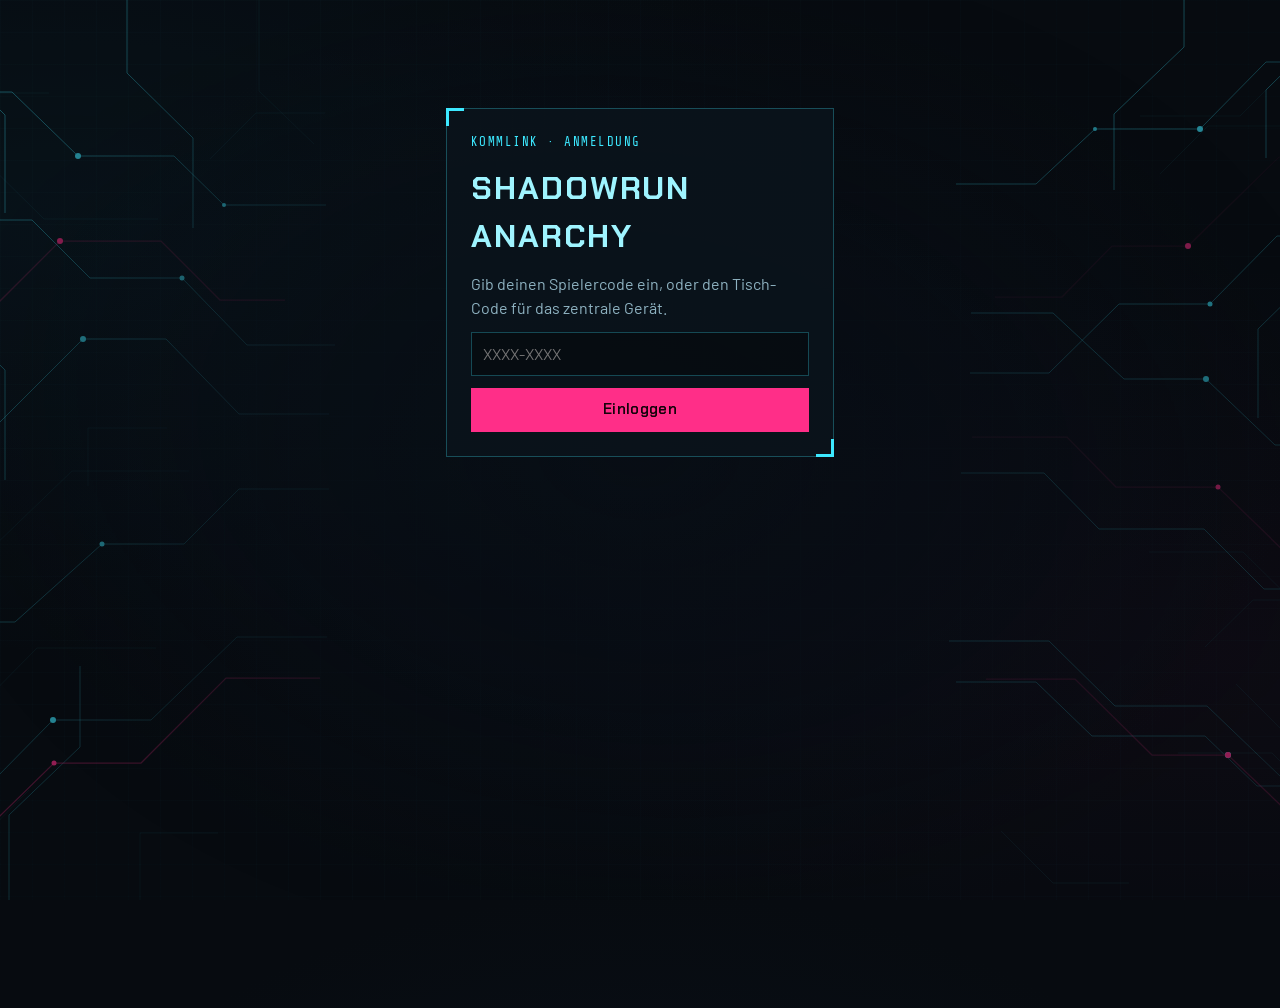
<file: index.html>
<!DOCTYPE html>
<html lang="de">
<head>
<meta charset="utf-8">
<meta name="viewport" content="width=device-width, initial-scale=1, viewport-fit=cover">
<meta name="theme-color" content="#070b10">
<meta name="robots" content="noindex">
<title>Shadowrun Anarchy – Kommlink</title>
<link rel="preconnect" href="https://fonts.googleapis.com">
<link rel="preconnect" href="https://fonts.gstatic.com" crossorigin>
<link href="https://fonts.googleapis.com/css2?family=Chakra+Petch:wght@500;600;700&family=Barlow:wght@400;500;600&family=Share+Tech+Mono&display=swap" rel="stylesheet">
<link rel="stylesheet" href="style.css?v=matrix1">
</head>
<body>
<div class="matrix-bg" aria-hidden="true">
  <svg class="matrix-bg__network" viewBox="0 0 1440 900" preserveAspectRatio="xMidYMid slice" xmlns="http://www.w3.org/2000/svg">
    <defs>
      <linearGradient id="matrix-cyan" x1="0" y1="0" x2="1" y2="1"><stop stop-color="#3de8ff" stop-opacity=".65"/><stop offset="1" stop-color="#3de8ff" stop-opacity=".08"/></linearGradient>
      <linearGradient id="matrix-pink" x1="0" y1="1" x2="1" y2="0"><stop stop-color="#ff2e88" stop-opacity=".46"/><stop offset="1" stop-color="#ff2e88" stop-opacity=".05"/></linearGradient>
    </defs>
    <g class="matrix-bg__drift" fill="none" stroke="url(#matrix-cyan)" stroke-width="1">
      <path d="M-30 92H92l66 64h96l50 49h102M0 220h112l58 58h92l65 67h88M-40 422h120l83-83h83l73 75h90M-30 622H95l87-78h82l55-55h90M-30 779h105l58-59h98l86-83h90M27-25v82l58 58v98M207-25v98l66 65v90M-20 318h52l53 52v110M89 900v-85l71-68v-81"/>
      <path d="M1470 62h-124l-66 67h-105l-59 55h-80m444 52h-123l-67 68h-91l-70 69h-79m425 72h-120l-69-66h-82l-71-66h-82m419 276h-126l-60-60h-105l-55-56h-83m426 303h-107l-73-70h-92l-66-65h-100m420 145h-112l-52-50h-113l-56-54h-80m378-737v78l-68 67v68m-82-203v92l-70 67v76m250 92h-58l-48 47v89m94 477v-97l-70-71v-70"/>
    </g>
    <g fill="none" stroke="url(#matrix-pink)" stroke-width="1.25">
      <path d="M-20 306h95l65-65h101l59 59h65M42 900v-47l92-90h87l85-85h94M1460 157h-101l-91 89h-76l-50 51h-67M1460 556h-91l-71-69h-102l-49-50h-95M1395 900v-62l-87-83h-76l-77-76h-89"/>
    </g>
    <g class="matrix-bg__faint" fill="none" stroke="#3de8ff" stroke-opacity=".21" stroke-width=".7">
      <path d="M-20 146h70l74 73h114m-255 331h87l82-79h117m-290 246h70l68-69h119m-180 252v-56l53-54m230-790v91l55 53m1060-93h-69l-65 65h-100m262 497h-97l-62-61h-94m278 275h-80l-75-74h-94m255-598v77l-66 65m-67 541v-90l-64-64"/>
      <path d="M45 146v-53h84m39 393v-58h79m-27 472v-67h78m107-720h-69l-46 46m1097-33h-99l-48 48m171 426h-78l-48 47m-76 236h-76l-52-52"/>
    </g>
    <g class="matrix-bg__nodes" fill="#3de8ff">
      <circle cx="158" cy="156" r="3"/><circle cx="262" cy="278" r="2.5"/><circle cx="163" cy="339" r="3"/><circle cx="182" cy="544" r="2.5"/><circle cx="133" cy="720" r="3"/><circle cx="304" cy="205" r="2"/><circle cx="1280" cy="129" r="3"/><circle cx="1290" cy="304" r="2.5"/><circle cx="1286" cy="379" r="3"/><circle cx="1384" cy="561" r="2"/><circle cx="1308" cy="755" r="3"/><circle cx="1175" cy="129" r="2"/>
    </g>
    <g class="matrix-bg__nodes matrix-bg__nodes--pink" fill="#ff2e88">
      <circle cx="140" cy="241" r="3"/><circle cx="134" cy="763" r="2.5"/><circle cx="1268" cy="246" r="3"/><circle cx="1298" cy="487" r="2.5"/><circle cx="1308" cy="755" r="3"/>
    </g>
    <g class="matrix-bg__signal" fill="none" stroke="#9ff4ff" stroke-width="1.5">
      <path d="M-20 422h100l83-83h83M1460 556h-91l-71-69h-102"/>
    </g>
  </svg>
</div>
<div id="app"></div>
<div id="dialog"></div>
<div class="meldung" id="meldung" role="alert" hidden></div>
<script src="config.js?v=1b2d"></script>
<script src="app.js?v=1b2d"></script>
</body>
</html>
</file>
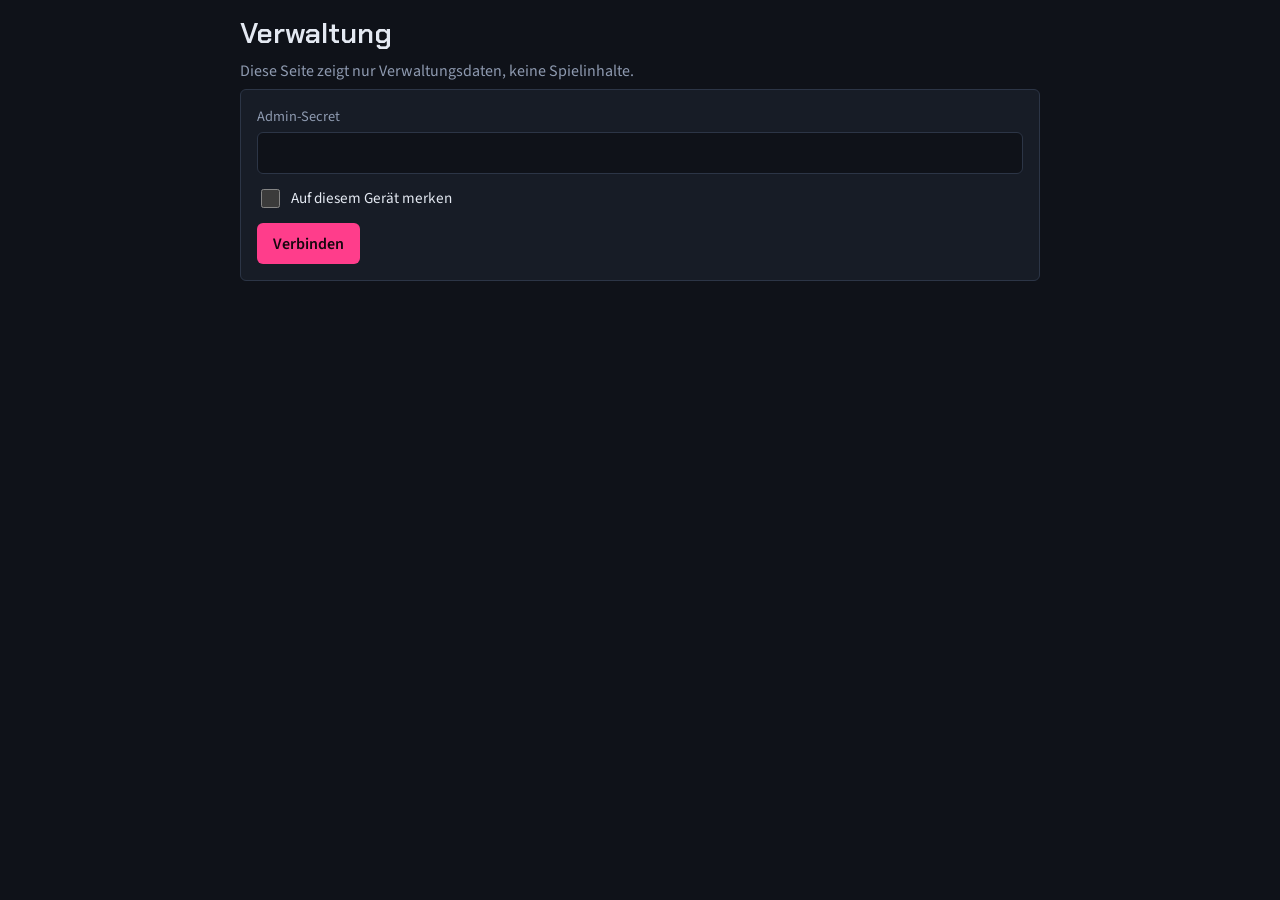
<file: admin.html>
<!DOCTYPE html>
<html lang="de">
<head>
<meta charset="utf-8">
<meta name="viewport" content="width=device-width, initial-scale=1, viewport-fit=cover">
<meta name="theme-color" content="#0f1219">
<meta name="robots" content="noindex">
<title>Shadowrun Anarchy – Verwaltung</title>
<link rel="preconnect" href="https://fonts.googleapis.com">
<link rel="preconnect" href="https://fonts.gstatic.com" crossorigin>
<link href="https://fonts.googleapis.com/css2?family=Chakra+Petch:wght@500;600&family=Source+Sans+3:wght@400;600&display=swap" rel="stylesheet">
<link rel="stylesheet" href="admin.css?v=1b2d">
</head>
<body>
<main>
  <h1>Verwaltung</h1>
  <p class="leise">Diese Seite zeigt nur Verwaltungsdaten, keine Spielinhalte.</p>

  <form class="karte" id="anmeldung">
    <div class="feld">
      <label for="secret">Admin-Secret</label>
      <input id="secret" type="password" autocomplete="current-password">
    </div>
    <label class="check feld"><input type="checkbox" id="merken"> Auf diesem Gerät merken</label>
    <button type="submit">Verbinden</button>
  </form>

  <div id="inhalt" hidden>
    <section class="karte">
      <h2>Spieler</h2>
      <ul class="spielerliste" id="spieler"></ul>
      <form class="zeile" id="neu" style="margin-top:.75rem">
        <input id="neu-name" type="text" placeholder="Name des Spielers" aria-label="Name des Spielers" maxlength="40">
        <button type="submit">Spieler anlegen</button>
      </form>
    </section>

    <section class="karte" id="code-box" hidden>
      <h2>Neuer Code</h2>
      <p id="code-fuer" class="leise"></p>
      <p class="code-anzeige" id="code"></p>
      <p class="leise klein">Der Code wird nur jetzt angezeigt. Schick ihn dem Spieler direkt; bestehende Anmeldungen dieses Spielers sind ab sofort ungültig.</p>
      <div class="zeile">
        <button type="button" id="code-kopieren">Kopieren</button>
        <button type="button" class="zweit" id="code-schliessen">Schließen</button>
      </div>
    </section>

    <section class="karte" id="bogen-box" hidden>
      <h2 id="bogen-titel">Charakterbogen</h2>
      <p class="leise klein">JSON einfügen. Pflicht: name, metatyp, attribute (STR GES WIL LOG CHA), edge. Die Vorlage zeigt alle Felder.</p>
      <textarea id="bogen-json" rows="16" spellcheck="false" style="font-family:ui-monospace,Menlo,Consolas,monospace;font-size:.85rem"></textarea>
      <div class="zeile" style="margin-top:.5rem">
        <button type="button" id="bogen-speichern">Prüfen und speichern</button>
        <button type="button" class="zweit" id="bogen-vorlage">Vorlage einfügen</button>
        <button type="button" class="zweit" id="bogen-schliessen">Schließen</button>
      </div>
      <div id="bogen-ergebnis" class="feld" aria-live="polite"></div>
    </section>

    <section class="karte">
      <h2>KI-Spielleitung</h2>
      <p id="ki-status" class="leise"></p>
      <p id="kosten" class="leise"></p>
      <div class="feld">
        <label for="override">Override bei unvollständigen Abstimmungen</label>
        <select id="override"></select>
      </div>
      <button type="button" class="zweit" id="testrun">Test-Run "Kaltes Wasser" neu starten</button>
    </section>

    <section class="karte">
      <h2>Rückmeldungen der SL <span id="hinweis-zahl" class="leise"></span></h2>
      <p class="leise klein">Probleme, die die KI-Spielleitung oder das System während des Spiels meldet: fehlende Daten, unklare Regeln, verworfene Proben. Zum Nacharbeiten nach dem Run.</p>
      <label class="check feld"><input type="checkbox" id="playtest"> Im Playtest auch am Tisch in der Chronik zeigen</label>
      <ul class="spielerliste" id="hinweise"></ul>
      <div class="zeile" style="margin-top:.5rem">
        <button type="button" class="zweit" id="hinweise-laden">Aktualisieren</button>
        <button type="button" class="gefahr" id="hinweise-loeschen">Erledigte löschen</button>
      </div>
    </section>

    <section class="karte">
      <h2>Tischgerät</h2>
      <p class="leise klein">Das zentrale Gerät (iPad oder Fernseher) meldet sich mit diesem Code an. Es sieht nur die Tischansicht, nie private Nachrichten.</p>
      <p id="tisch-status" class="leise"></p>
      <button type="button" id="tisch-code">Tisch-Code erzeugen</button>
    </section>

    <section class="karte">
      <h2>Szenenkopf</h2>
      <p class="leise klein">Steht oben auf der Tischansicht. Ab Phase 1b-2 setzt ihn die KI-Spielleitung selbst.</p>
      <div class="zeile feld">
        <div><label for="sz-ort">Ort</label><input id="sz-ort" type="text" placeholder="z. B. Hamburg · Speicherstadt"></div>
        <div><label for="sz-zeit">Zeit</label><input id="sz-zeit" type="text" placeholder="z. B. 23:47 · Nieselregen"></div>
      </div>
      <div class="zeile feld">
        <div><label for="sz-run">Run</label><input id="sz-run" type="text" placeholder="z. B. Testlauf"></div>
        <div><label for="sz-szene">Szene</label><input id="sz-szene" type="text" placeholder="z. B. 1/1"></div>
      </div>
      <button type="button" id="sz-speichern">Szenenkopf speichern</button>
    </section>

    <section class="karte">
      <h2>Sitzung und Einstellungen</h2>
      <p id="sitzung" class="leise"></p>
      <label class="check feld"><input type="checkbox" id="pp-reset"> Plotpunkte zu jedem Sitzungsbeginn auf 3 zurücksetzen (Auslegung S. 47)</label>
      <div class="zeile">
        <button type="button" class="zweit" id="sitzung-beenden">Laufende Sitzung beenden</button>
        <button type="button" class="gefahr" id="protokoll-leeren">Protokoll löschen</button>
        <button type="button" class="zweit" id="abmelden">Secret vergessen</button>
      </div>
    </section>
  </div>
</main>
<div class="meldung" id="meldung" role="alert" hidden></div>
<script src="config.js?v=1b2d"></script>
<script src="admin.js?v=1b2d"></script>
</body>
</html>
</file>
<file: style.css>
/* Kommlink-HUD: dunkle AR-Oberfläche, Cyan für Information, Magenta für Proben und Aktionen */
:root {
  --grund: #070b10;
  --glas: rgba(11, 20, 28, 0.88);
  --glas-2: #0a1118;
  --linie: rgba(61, 232, 255, 0.28);
  --linie-schwach: rgba(61, 232, 255, 0.14);
  --text: #d7e6ee;
  --text-hell: #e8f2f7;
  --leise: #8fb3c2;
  --cyan: #3de8ff;
  --cyan-hell: #9ff4ff;
  --magenta: #ff2e88;
  --magenta-hell: #ffe3ef;
  --magenta-leise: #f7a9c8;
  --magenta-glas: rgba(40, 6, 22, 0.82);
  --amber: #ffb020;
  --schaden: #ff5a4f;
  --geist: #b57bff;
  --leer: #5f7d8a;
  --display: "Chakra Petch", "Segoe UI", system-ui, sans-serif;
  --text-schrift: "Barlow", "Segoe UI", system-ui, sans-serif;
  --mono: "Share Tech Mono", ui-monospace, Menlo, Consolas, monospace;
  --matrix-opacity: 0.56;
  --matrix-speed: 28s;
  color-scheme: dark;
  box-sizing: border-box;
  padding-top: env(safe-area-inset-top, 0px);
  padding-bottom: env(safe-area-inset-bottom, 0px);
}
*, *::before, *::after { box-sizing: inherit; }
html, body { height: 100%; }
html { scroll-padding-top: env(safe-area-inset-top, 0px); }
body {
  margin: 0;
  color: var(--text);
  font: 400 1rem/1.5 var(--text-schrift);
  background-color: var(--grund);
  background-image:
    radial-gradient(ellipse at center, #0a111b 0%, #070b10 72%);
  -webkit-tap-highlight-color: transparent;
}
/* Dekorative Matrixebene: kein JavaScript, keine Eingabe- oder Scroll-Ereignisse. */
.matrix-bg {
  position: fixed;
  inset: 0;
  z-index: 0;
  overflow: hidden;
  pointer-events: none;
  opacity: var(--matrix-opacity);
  background:
    radial-gradient(ellipse at 5% 25%, rgba(21, 98, 123, .16), transparent 45%),
    radial-gradient(ellipse at 96% 73%, rgba(105, 20, 69, .12), transparent 42%),
    linear-gradient(rgba(61, 232, 255, .025) 1px, transparent 1px),
    linear-gradient(90deg, rgba(61, 232, 255, .025) 1px, transparent 1px);
  background-size: auto, auto, 32px 32px, 32px 32px;
}
.matrix-bg::after {
  content: "";
  position: absolute;
  inset: 0;
  background: radial-gradient(ellipse at center, rgba(7, 11, 16, .88) 0%, rgba(7, 11, 16, .55) 38%, transparent 80%);
}
.matrix-bg__network { width: 100%; height: 100%; display: block; }
.matrix-bg__drift { animation: matrix-drift var(--matrix-speed) ease-in-out infinite alternate; }
.matrix-bg__nodes { animation: matrix-pulse 9s ease-in-out infinite alternate; }
.matrix-bg__nodes--pink { animation-duration: 13s; animation-delay: -5s; }
.matrix-bg__faint { opacity: .6; }
.matrix-bg__signal { opacity: 0; animation: matrix-signal 29s linear infinite; }
@keyframes matrix-drift { to { transform: translate(9px, -7px); } }
@keyframes matrix-pulse { from { opacity: .26; } to { opacity: .86; } }
@keyframes matrix-signal { 0%, 81%, 83%, 100% { opacity: 0; } 81.5%, 82% { opacity: .45; } }
/* Zum direkten Vergleich kann data-matrix="off" auf html gesetzt werden. */
html[data-matrix="off"] .matrix-bg { display: none; }
#app { position: relative; z-index: 1; }
p { margin: 0; }
button, select, input, textarea { font: inherit; color: inherit; }
button { cursor: pointer; }
button:disabled { opacity: 0.4; cursor: default; }
:focus-visible { outline: 2px solid var(--cyan); outline-offset: 2px; }

/* Grundbausteine */
.etikett { font-family: var(--mono); font-size: 0.78rem; letter-spacing: 0.12em; color: var(--cyan); text-transform: uppercase; }
.leise { color: var(--leise); }
.mono { font-family: var(--mono); }
.glas { position: relative; background: var(--glas); border: 1px solid var(--linie); }
.ecken::before, .ecken::after { content: ""; position: absolute; width: 18px; height: 18px; pointer-events: none; }
.ecken::before { top: -1px; left: -1px; border-top: 3px solid var(--cyan); border-left: 3px solid var(--cyan); }
.ecken::after { bottom: -1px; right: -1px; border-bottom: 3px solid var(--cyan); border-right: 3px solid var(--cyan); }
.knopf {
  min-height: 44px; padding: 0 16px; background: transparent; border: 1px solid var(--leise); color: var(--text);
  font-family: var(--display); font-weight: 600; font-size: 0.95rem; letter-spacing: 0.02em;
}
.knopf.cyan { border-color: var(--cyan); color: var(--cyan-hell); }
.knopf.magenta { border-color: var(--magenta); color: var(--magenta-hell); }
.knopf.voll { background: var(--magenta); border-color: var(--magenta); color: #16030b; }
.knopf.amber { border-color: var(--amber); color: #ffcf73; }
.knopf.an { background: rgba(255, 46, 136, 0.35); }
input[type="text"], input[type="password"], textarea, select {
  width: 100%; min-height: 44px; background: rgba(0, 0, 0, 0.35); border: 1px solid var(--linie); color: var(--text-hell); padding: 0.5rem 0.7rem;
}
textarea { min-height: 5.5rem; resize: vertical; }
label.feld { display: block; font-family: var(--mono); font-size: 0.78rem; letter-spacing: 0.08em; color: var(--leise); margin-bottom: 0.3rem; text-transform: uppercase; }

/* Monitore */
.monitor { display: inline-flex; gap: 5px; vertical-align: middle; }
.monitor .reihe { display: inline-flex; gap: 2px; }
.monitor i { display: block; width: 11px; height: 11px; border: 1px solid var(--leer); }
.monitor.k i.v { background: var(--schaden); border-color: var(--schaden); }
.monitor.g i.v { background: var(--geist); border-color: var(--geist); }
.monitor.p i { border-color: var(--amber); background: rgba(255, 176, 32, 0.35); }
.monitor.p i.v { background: #263540; border-color: #263540; }
.monitor.gross i { width: 14px; height: 14px; }
.pp { display: inline-flex; gap: 3px; align-items: center; vertical-align: middle; }
.pp i { display: block; width: 10px; height: 10px; border-radius: 50%; border: 1px solid var(--magenta); }
.pp i.v { background: var(--magenta); }

/* Porträt */
.portraet {
  flex-shrink: 0; background-color: #10202a; background-repeat: no-repeat; border: 2px solid var(--linie);
  display: flex; align-items: center; justify-content: center; font-family: var(--display); font-weight: 700; color: var(--cyan-hell);
}
.portraet.aktiv { border-color: var(--cyan); }

/* Probenkarte */
.probe { border: 1px solid var(--magenta); background: var(--magenta-glas); }
.probe .titel { font-family: var(--display); font-weight: 700; letter-spacing: 0.1em; color: var(--magenta); }
.probe .pool { font-family: var(--display); font-weight: 600; color: var(--magenta-hell); }
.probe .gegen { color: var(--magenta-leise); }

/* Mitschrift mit Countdown */
.mitschrift { border: 1px dashed rgba(143, 179, 194, 0.5); padding: 8px 12px; display: grid; grid-template-columns: minmax(0, 1fr) auto; gap: 6px 12px; align-items: center; }
.mitschrift .zitat { font-style: italic; color: #c9dbe4; overflow-wrap: anywhere; }
.mitschrift .balken { grid-column: 1 / -1; height: 3px; background: rgba(255, 46, 136, 0.2); overflow: hidden; }
.mitschrift .balken span { display: block; height: 100%; background: var(--magenta); transform-origin: left; animation-name: ablauf; animation-timing-function: linear; animation-fill-mode: forwards; }
@keyframes ablauf { from { transform: scaleX(1); } to { transform: scaleX(0); } }

/* ---------------------------------------------------------------- Tischansicht */
.tisch { height: calc(100vh - env(safe-area-inset-top, 0px) - env(safe-area-inset-bottom, 0px)); height: calc(100dvh - env(safe-area-inset-top, 0px) - env(safe-area-inset-bottom, 0px)); display: flex; flex-direction: column; gap: 16px; padding: 20px 24px; }
.tisch-kopf { display: flex; justify-content: space-between; align-items: center; gap: 20px; flex-wrap: wrap; border-bottom: 1px solid var(--linie); padding-bottom: 12px; }
.tisch-kopf .ort { font-family: var(--display); font-weight: 700; font-size: clamp(1.2rem, 2.2vw, 1.7rem); letter-spacing: 0.08em; color: var(--cyan); text-transform: uppercase; }
.tisch-kopf .daten { display: flex; gap: 18px; flex-wrap: wrap; font-family: var(--mono); font-size: 1rem; color: var(--leise); align-items: center; }
.tisch-kopf .daten .sl { color: var(--magenta); }
.tisch-rumpf { flex: 1; min-height: 0; display: grid; grid-template-columns: minmax(0, 1fr) minmax(300px, 380px); gap: 20px; }
.tisch-haupt { display: flex; flex-direction: column; gap: 14px; min-height: 0; }
.tisch-sl { flex: 1; min-height: 0; overflow: auto; padding: 22px 28px; }
.tisch-sl .text { font-size: clamp(1.15rem, 1.9vw, 1.6rem); line-height: 1.5; color: var(--text-hell); white-space: pre-wrap; }
.tisch-sl .vorher { margin-top: 16px; font-size: 1rem; color: var(--leise); white-space: pre-wrap; }
.tisch .probe { display: flex; align-items: stretch; }
.tisch .probe .seite { background: var(--magenta); color: #16030b; font-family: var(--display); font-weight: 700; letter-spacing: 0.1em; padding: 14px 18px; display: flex; flex-direction: column; justify-content: center; }
.tisch .probe .inhalt { padding: 12px 20px; }
.tisch .probe .pool { font-size: clamp(1.3rem, 2.3vw, 1.9rem); }
.tisch-team { display: flex; flex-direction: column; gap: 10px; overflow: auto; min-height: 0; }
.runner { display: flex; gap: 12px; align-items: flex-start; padding: 10px 12px; background: var(--glas); border: 1px solid var(--linie); width: 100%; text-align: left; color: inherit; }
.runner.aktiv { border: 2px solid var(--cyan); background: rgba(61, 232, 255, 0.1); }
.runner.passiv { opacity: 0.45; }
.runner.nimmt-auf { border: 2px solid var(--magenta); box-shadow: 0 0 22px rgba(255, 46, 136, 0.35); }
.runner .kern { flex: 1; min-width: 0; display: flex; flex-direction: column; gap: 4px; }
.runner .name { font-family: var(--display); font-weight: 600; font-size: 1.15rem; }
.runner.aktiv .name { color: var(--cyan-hell); }
.runner .werte { display: grid; grid-template-columns: 16px minmax(0, 1fr); gap: 3px 6px; align-items: center; font-family: var(--mono); font-size: 0.8rem; color: var(--leise); }
.runner .zeile { display: flex; justify-content: space-between; gap: 8px; font-family: var(--mono); font-size: 0.8rem; color: var(--leise); }
.marke { font-family: var(--mono); font-size: 0.72rem; padding: 1px 6px; background: var(--cyan); color: var(--grund); }
.marke.rec { background: var(--magenta); color: #16030b; }

/* ---------------------------------------------------------------- Handyansicht */
.handy { max-width: 560px; margin: 0 auto; min-height: calc(100vh - env(safe-area-inset-top, 0px) - env(safe-area-inset-bottom, 0px)); min-height: calc(100dvh - env(safe-area-inset-top, 0px) - env(safe-area-inset-bottom, 0px)); display: flex; flex-direction: column; }
.handy-kopf { display: flex; align-items: center; gap: 12px; padding: 14px 16px 10px; border-bottom: 1px solid var(--linie); }
.handy-kopf .wer { flex: 1; min-width: 0; }
.handy-kopf .name { font-family: var(--display); font-weight: 700; font-size: 1.3rem; letter-spacing: 0.06em; color: var(--cyan-hell); text-transform: uppercase; }
.handy-kopf .status { font-family: var(--mono); font-size: 0.8rem; color: var(--leise); }
.handy-kopf .status.du { color: var(--magenta); }
.handy-kopf .konten { display: flex; flex-direction: column; align-items: flex-end; gap: 4px; font-family: var(--mono); font-size: 0.75rem; color: var(--leise); }
.handy-monitore { display: grid; grid-template-columns: 16px minmax(0, 1fr) auto; gap: 4px 8px; align-items: center; padding: 8px 16px; font-family: var(--mono); font-size: 0.8rem; color: var(--leise); border-bottom: 1px solid var(--linie-schwach); }
.handy-rumpf { flex: 1; padding: 12px 16px 16px; display: flex; flex-direction: column; gap: 12px; }
.handy .sl-karte { padding: 12px 14px; }
.handy .sl-karte .text { font-size: 1rem; line-height: 1.45; color: var(--text-hell); white-space: pre-wrap; }
.handy .probe { padding: 12px 14px; display: flex; flex-direction: column; gap: 8px; }
.handy .probe .pool { font-size: 1.35rem; }
.chips { display: grid; grid-template-columns: repeat(5, minmax(0, 1fr)); gap: 6px; }
.chips .knopf { padding: 0; font-size: 1.1rem; border-color: var(--magenta); color: var(--magenta-hell); }
.schalter { display: grid; grid-template-columns: repeat(2, minmax(0, 1fr)); gap: 6px; }
.schalter .knopf { display: flex; align-items: center; justify-content: space-between; gap: 8px; padding: 0 10px; font-size: 0.85rem; border-color: var(--magenta); color: var(--magenta-hell); }
.schalter .knopf span:last-child { font-family: var(--mono); font-size: 0.75rem; }
.sprechleiste {
  position: sticky; bottom: calc(56px + env(safe-area-inset-bottom, 0px)); z-index: 5; margin: 0 -16px -16px; padding: 10px 16px 12px;
  background: linear-gradient(to top, var(--grund) 75%, rgba(7, 11, 16, 0)); display: flex; align-items: center; gap: 14px;
}
.sprechleiste .rechts { flex: 1; min-width: 0; display: flex; flex-direction: column; gap: 2px; }
.sprechtaste {
  width: 76px; height: 76px; flex-shrink: 0; border-radius: 50%; background: rgba(255, 46, 136, 0.14); border: 3px solid var(--magenta);
  box-shadow: 0 0 0 8px rgba(255, 46, 136, 0.08), 0 0 26px rgba(255, 46, 136, 0.35);
  display: flex; align-items: center; justify-content: center; touch-action: none; user-select: none; -webkit-user-select: none; -webkit-touch-callout: none;
}
.sprechtaste.aktiv { background: var(--magenta); box-shadow: 0 0 0 14px rgba(255, 46, 136, 0.18), 0 0 40px rgba(255, 46, 136, 0.6); }
.sprechtaste.aktiv svg { stroke: #16030b; }
.sprech-hinweis { font-family: var(--display); font-weight: 600; letter-spacing: 0.08em; color: #ff9cc4; }
.zwischentext { min-height: 1.4em; font-style: italic; color: var(--text-hell); overflow-wrap: anywhere; }
.tippen { display: flex; gap: 8px; width: 100%; }
.tippen input { flex: 1; }
.handy-nav { position: sticky; bottom: 0; display: grid; grid-template-columns: repeat(5, minmax(0, 1fr)); border-top: 1px solid var(--linie); background: var(--glas-2); padding-bottom: env(safe-area-inset-bottom, 0px); }
.handy-nav button { min-height: 56px; padding: 0 2px; background: transparent; border: 0; border-top: 3px solid transparent; font-family: var(--display); font-weight: 600; font-size: 0.8rem; color: var(--leise); display: flex; align-items: center; justify-content: center; gap: 6px; }
.handy-nav button[aria-selected="true"] { color: var(--cyan); border-top-color: var(--cyan); }
.badge { min-width: 20px; height: 20px; border-radius: 10px; background: var(--magenta); color: #16030b; font-size: 0.72rem; display: inline-flex; align-items: center; justify-content: center; padding: 0 5px; }

/* Bogen */
.sin { position: relative; margin: 0; }
.sin img { width: 100%; display: block; border-radius: 10px; }
.sin-leer { aspect-ratio: 1584 / 993; display: flex; align-items: center; justify-content: center; text-align: center; padding: 16px; border: 1px dashed var(--linie); color: var(--leise); }
.attribute { display: grid; grid-template-columns: repeat(6, minmax(0, 1fr)); gap: 6px; }
.attribute div { border: 1px solid var(--linie); background: var(--glas); padding: 6px 0; text-align: center; }
.attribute span { display: block; font-family: var(--mono); font-size: 0.7rem; color: var(--leise); }
.attribute strong { font-family: var(--display); font-weight: 700; font-size: 1.35rem; color: var(--text-hell); }
.liste { display: flex; flex-direction: column; }
.liste > div { display: flex; justify-content: space-between; gap: 10px; align-items: baseline; border-bottom: 1px solid var(--linie-schwach); padding: 6px 0; }
.liste .rechts { font-family: var(--mono); color: var(--cyan-hell); white-space: nowrap; }
.abschnitt { display: flex; flex-direction: column; gap: 6px; }

/* Nachrichten */
.nachricht { padding: 12px 14px; display: flex; flex-direction: column; gap: 6px; }
.nachricht.neu { border-color: var(--magenta); background: var(--magenta-glas); }
.nachricht .kopfzeile { display: flex; justify-content: space-between; font-family: var(--mono); font-size: 0.75rem; letter-spacing: 0.08em; color: var(--leise); }
.nachricht.neu .kopfzeile { color: var(--magenta); }

/* Lobby, Anmeldung, Dialoge */
.karte { padding: 16px; display: flex; flex-direction: column; gap: 12px; }
.karte h2, .login h1 { margin: 0; font-family: var(--display); font-weight: 700; letter-spacing: 0.06em; color: var(--cyan-hell); text-transform: uppercase; }
.karte h2 { font-size: 1.1rem; }
.spielerliste { list-style: none; margin: 0; padding: 0; display: flex; flex-direction: column; gap: 6px; }
.spielerliste li { display: flex; align-items: center; gap: 8px; padding: 6px 10px; border: 1px solid var(--linie-schwach); background: rgba(0, 0, 0, 0.25); }
.spielerliste li .n { flex: 1; min-width: 0; }
.spielerliste li .knopf { min-height: 36px; padding: 0 10px; }
.punkt { width: 9px; height: 9px; border-radius: 50%; background: var(--schaden); flex-shrink: 0; }
.punkt.an { background: var(--cyan); }
.login { max-width: 420px; margin: 12vh auto 0; padding: 0 16px; }
.login .karte { padding: 24px; }
.dialog-hintergrund { position: fixed; inset: 0; background: rgba(3, 6, 9, 0.8); z-index: 30; display: flex; align-items: center; justify-content: center; padding: 16px; }
.dialog { width: min(560px, 100%); max-height: 100%; overflow: auto; }
.zuschnitt { position: relative; overflow: hidden; touch-action: none; user-select: none; -webkit-user-select: none; }
.zuschnitt img { width: 100%; display: block; pointer-events: none; }
.zuschnitt .rahmen { position: absolute; border: 2px solid var(--cyan); box-shadow: 0 0 0 9999px rgba(0, 0, 0, 0.55); cursor: move; }
.meldung { position: fixed; left: 50%; transform: translateX(-50%); bottom: calc(76px + env(safe-area-inset-bottom, 0px)); background: var(--schaden); color: #1f0504; font-weight: 600; padding: 10px 16px; z-index: 40; max-width: calc(100% - 32px); }
.meldung.gut { background: var(--cyan); color: var(--grund); }
.meldung[hidden] { display: none; }
.leerzustand { padding: 24px 8px; text-align: center; color: var(--leise); }

@media (max-width: 900px) {
  .tisch { height: auto; }
  .tisch-sl { max-height: 60vh; }
  .tisch-rumpf { grid-template-columns: minmax(0, 1fr); }
}
@media (max-width: 600px) {
  .matrix-bg { --matrix-opacity: .38; }
  .matrix-bg__faint { display: none; }
}
@media (prefers-reduced-motion: reduce) {
  .mitschrift .balken span { animation: none; }
  .matrix-bg__drift, .matrix-bg__nodes, .matrix-bg__signal { animation: none; }
}

/* Chronik: fortlaufender Verlauf auf Tisch und Handy */
.chronik { display: flex; flex-direction: column; gap: 14px; }
.ch-sl { line-height: 1.5; color: #b9cbd4; white-space: pre-wrap; }
.ch-sl.neu { color: var(--text-hell); }
.tisch .ch-sl { font-size: clamp(1.05rem, 1.6vw, 1.3rem); }
.tisch .ch-sl.neu { font-size: clamp(1.15rem, 1.9vw, 1.6rem); }
.ch-erz { border-left: 3px solid var(--cyan); padding-left: 10px; color: #c9dbe4; font-style: italic; white-space: pre-wrap; }
.ch-erz b { font-style: normal; font-family: var(--display); color: var(--cyan-hell); }
.ch-probe { border-left: 3px solid var(--magenta); padding-left: 10px; font-family: var(--mono); font-size: 0.85rem; color: var(--magenta-leise); }
.ch-sys { font-family: var(--mono); font-size: 0.78rem; letter-spacing: 0.12em; color: var(--leise); text-align: center; text-transform: uppercase; }
.tisch-sl { scroll-behavior: auto; }
</file>
<file: admin.css>
:root {
  --grund: #0f1219;
  --flaeche: #171c26;
  --flaeche-2: #1f2633;
  --linie: #2c3546;
  --text: #e4e9f2;
  --leise: #8e9ab0;
  --akzent: #ff3d8b;
  --akzent-text: #16070e;
  --info: #37d6c8;
  --warn: #f5b942;
  --schaden: #ff5f57;
  --erfolg: #37d6c8;
  --radius: 6px;
  color-scheme: dark;
  box-sizing: border-box;
  padding-top: env(safe-area-inset-top, 0px);
  padding-bottom: env(safe-area-inset-bottom, 0px);
}
*, *::before, *::after { box-sizing: inherit; }
html { scroll-padding-top: env(safe-area-inset-top, 0px); }
body {
  margin: 0; background: var(--grund); color: var(--text);
  font: 400 1rem/1.5 "Source Sans 3", "Segoe UI", system-ui, sans-serif;
}
h1, h2, h3, .marke { font-family: "Chakra Petch", "Segoe UI", system-ui, sans-serif; font-weight: 600; line-height: 1.2; }
h1 { font-size: 1.8rem; margin: 0 0 .5rem; }
h2 { font-size: 1.15rem; margin: 0 0 .6rem; }
h3 { font-size: 1rem; margin: 1rem 0 .4rem; color: var(--leise); text-transform: uppercase; letter-spacing: .06em; }
p { margin: .4rem 0; }
.leise { color: var(--leise); }
.klein { font-size: .88rem; }
main { max-width: 52rem; margin: 0 auto; padding: 1rem; }
button, select, input, textarea { font: inherit; color: inherit; }
button {
  background: var(--akzent); color: var(--akzent-text); font-weight: 600;
  border: 0; border-radius: var(--radius); padding: .55rem 1rem; cursor: pointer; min-height: 2.5rem;
}
button.zweit { background: var(--flaeche-2); color: var(--text); border: 1px solid var(--linie); }
button.gefahr { background: transparent; color: var(--schaden); border: 1px solid var(--schaden); }
button:disabled { opacity: .45; cursor: default; }
button:focus-visible, select:focus-visible, input:focus-visible, textarea:focus-visible { outline: 2px solid var(--info); outline-offset: 2px; }
select, input[type="text"], input[type="number"], input[type="password"], textarea {
  background: var(--grund); border: 1px solid var(--linie); border-radius: var(--radius); padding: .5rem .6rem; min-height: 2.5rem; width: 100%;
}
textarea { min-height: 6rem; resize: vertical; }
label { display: block; font-size: .9rem; color: var(--leise); margin-bottom: .25rem; }
.feld { margin-bottom: .75rem; }
.zeile { display: flex; gap: .5rem; flex-wrap: wrap; align-items: center; }
.zeile > * { flex: 1 1 10rem; }
.zeile > button { flex: 0 0 auto; }
.karte { background: var(--flaeche); border: 1px solid var(--linie); border-radius: var(--radius); padding: 1rem; margin-bottom: 1rem; }
.check { display: flex; gap: .5rem; align-items: center; color: var(--text); font-size: .95rem; }
.check input { width: 1.2rem; height: 1.2rem; accent-color: var(--akzent); }

/* Kopfleiste */
.kopf {
  position: sticky; top: env(safe-area-inset-top, 0px); z-index: 5;
  background: color-mix(in srgb, var(--grund) 92%, transparent); backdrop-filter: blur(6px);
  border-bottom: 1px solid var(--linie);
}
.kopf-innen { max-width: 52rem; margin: 0 auto; padding: .5rem 1rem; display: grid; gap: .25rem; }
.kopf-oben { display: flex; justify-content: space-between; align-items: baseline; gap: .5rem; flex-wrap: wrap; }
.kopf .marke { font-size: 1.2rem; }
.amzug { font-size: .95rem; color: var(--leise); }
.amzug.du { color: var(--akzent); font-weight: 600; }
.werte { display: flex; gap: .35rem .9rem; flex-wrap: wrap; font-size: .85rem; color: var(--leise); align-items: center; }
.werte > span { white-space: nowrap; }
.punkte { display: inline-flex; gap: 3px; vertical-align: middle; }
.punkte i { width: .6rem; height: .6rem; border-radius: 50%; border: 1px solid var(--akzent); display: inline-block; }
.punkte i.voll { background: var(--akzent); }
.verbindung { width: .6rem; height: .6rem; border-radius: 50%; display: inline-block; background: var(--schaden); }
.verbindung.an { background: var(--info); }

/* Monitore */
.monitor { display: inline-flex; flex-wrap: nowrap; gap: 1px; vertical-align: middle; }
.monitor .reihe { display: inline-flex; gap: 1px; margin-right: 3px; }
.monitor i { width: .55rem; height: .55rem; border: 1px solid var(--leise); border-radius: 2px; display: inline-block; }
.monitor i.voll { background: var(--schaden); border-color: var(--schaden); }
.monitor.panzer i.voll { background: var(--warn); border-color: var(--warn); }

/* Reiter */
.reiter { display: flex; gap: .25rem; border-bottom: 1px solid var(--linie); margin: 0 0 1rem; overflow-x: auto; }
.reiter button {
  background: transparent; color: var(--leise); border-radius: 0; border-bottom: 3px solid transparent; padding: .6rem .65rem; white-space: nowrap; flex: 0 0 auto;
}
.reiter button[aria-selected="true"] { color: var(--text); border-bottom-color: var(--akzent); }

/* Verlauf */
.verlauf { display: grid; gap: .5rem; margin-bottom: 1rem; }
.eintrag { background: var(--flaeche); border: 1px solid var(--linie); border-left: 3px solid var(--linie); border-radius: var(--radius); padding: .6rem .8rem; }
.eintrag.erzaehlung { border-left-color: var(--info); }
.eintrag.probe { border-left-color: var(--akzent); }
.eintrag.plotpunkt { border-left-color: var(--warn); }
.eintrag.system { background: transparent; border: 0; color: var(--leise); font-size: .88rem; text-align: center; padding: .2rem; }
.eintrag .wer { font-weight: 600; font-family: "Chakra Petch", system-ui, sans-serif; margin-right: .4rem; }
.eintrag .text { white-space: pre-wrap; overflow-wrap: anywhere; }
.wuerfel { display: flex; flex-wrap: wrap; gap: 4px; margin: .35rem 0; }
.wuerfel b {
  width: 1.7rem; height: 1.7rem; display: inline-grid; place-items: center; border-radius: 4px;
  background: var(--flaeche-2); border: 1px solid var(--linie); font-family: ui-monospace, Menlo, Consolas, monospace; font-weight: 600; font-size: .95rem;
}
.wuerfel b.erfolg { background: var(--erfolg); color: #062220; border-color: var(--erfolg); }
.wuerfel b.schicksal { border: 2px dashed var(--warn); }
.wuerfel b.patzer { background: var(--schaden); color: #1f0504; border-color: var(--schaden); }
.ergebnis { font-weight: 600; }
.ergebnis.ja { color: var(--erfolg); }
.ergebnis.nein { color: var(--schaden); }
.aufschluesselung { font-size: .88rem; color: var(--leise); }

/* Aktionsbereich */
.aktionen { position: sticky; bottom: env(safe-area-inset-bottom, 0px); background: var(--grund); padding-top: .5rem; }
details.karte > summary { cursor: pointer; font-family: "Chakra Petch", system-ui, sans-serif; font-weight: 600; }
details.karte[open] > summary { margin-bottom: .75rem; }
.effekte { display: grid; grid-template-columns: repeat(auto-fill, minmax(11rem, 1fr)); gap: .5rem; }

/* Bogen */
.werteliste { display: grid; grid-template-columns: repeat(auto-fill, minmax(7rem, 1fr)); gap: .5rem; }
.werteliste div { background: var(--flaeche-2); border-radius: var(--radius); padding: .4rem .6rem; }
.werteliste span { display: block; font-size: .8rem; color: var(--leise); }
.werteliste strong { font-size: 1.3rem; font-family: "Chakra Petch", system-ui, sans-serif; }
.tabelle { overflow-x: auto; }
table { border-collapse: collapse; width: 100%; font-size: .92rem; }
th, td { text-align: left; padding: .35rem .5rem; border-bottom: 1px solid var(--linie); vertical-align: top; }
th { color: var(--leise); font-weight: 600; }

/* Lobby */
.spielerliste { list-style: none; margin: 0; padding: 0; display: grid; gap: .4rem; }
.spielerliste li { display: flex; align-items: center; gap: .6rem; background: var(--flaeche-2); border-radius: var(--radius); padding: .5rem .7rem; }
.spielerliste li .name { flex: 1; }
.spielerliste li button { min-height: 2rem; padding: .2rem .6rem; }

.meldung { position: fixed; left: 50%; transform: translateX(-50%); bottom: calc(1rem + env(safe-area-inset-bottom, 0px)); background: var(--schaden); color: #1f0504; font-weight: 600; padding: .6rem 1rem; border-radius: var(--radius); z-index: 20; max-width: calc(100% - 2rem); }
.meldung[hidden] { display: none; }
.code-anzeige { font-family: ui-monospace, Menlo, Consolas, monospace; font-size: 1.6rem; letter-spacing: .1em; color: var(--akzent); }
@media (prefers-reduced-motion: no-preference) {
  .eintrag { animation: rein .2s ease-out; }
  @keyframes rein { from { opacity: 0; transform: translateY(4px); } to { opacity: 1; transform: none; } }
}

.karte .monitor i { width: .8rem; height: .8rem; }
.karte .monitor { flex-wrap: wrap; gap: 2px; }
</file>
